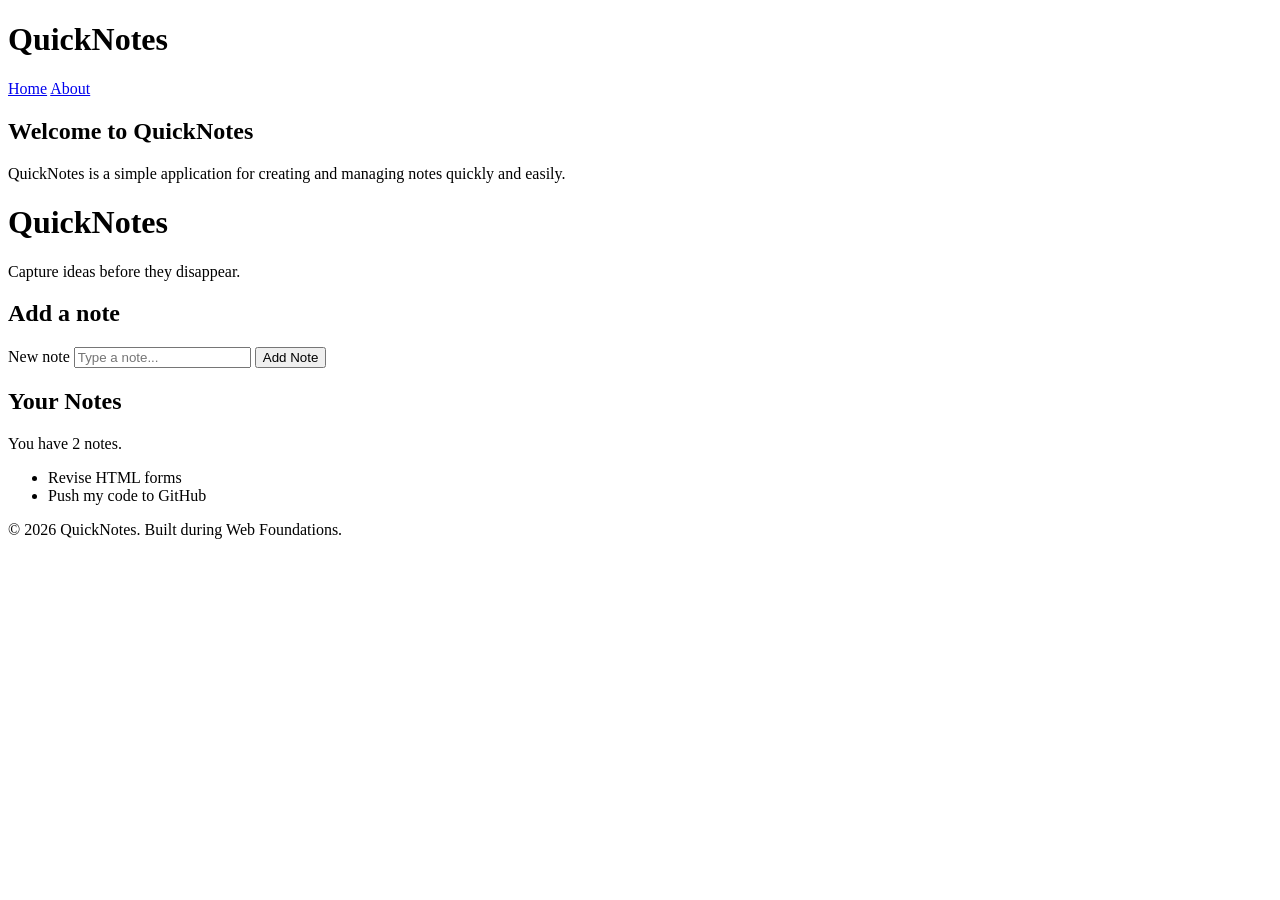
<file: day1/index.html>
<!DOCTYPE html>
<html lang="en">
<head>
    <meta charset="UTF-8">
    <meta name="viewport" content="width=device-width, initial-scale=1.0">
    <title>QuickNotes</title>
</head>
<body>

    <header>
        <h1>QuickNotes</h1>

        <nav>
            <a href="index.html">Home</a>
            <a href="about.html">About</a>
        </nav>
    </header>

    <main>
        <h2>Welcome to QuickNotes</h2>
        <p>
            QuickNotes is a simple application for creating and managing
            notes quickly and easily.
        </p>
    </main>

</body>
</html>
            <h1>QuickNotes</h1>
            <p> Capture ideas before they disappear. </p>
        </header>

        <main>  
            <section>   
                <h2>Add a note</h2>
                <form id="note-form">
                    <label for="note-input">New note</label>
                    <input type="text" id="note-input" placeholder="Type a note..." />
                    <button type="submit">Add Note</button>
                </form>
            </section>

            <section>
                <h2>Your Notes</h2>
                <p id="note-count">You have 2 notes.</p>
                <ul id="notes-list">
                    <li>Revise HTML forms</li>
                    <li>Push my code to GitHub</li>
                </ul>
            </section>
        </main>

        <footer>
            <p>&copy; 2026 QuickNotes. Built during Web Foundations. </p>
        </footer>
    </body>
 </html>
</file>
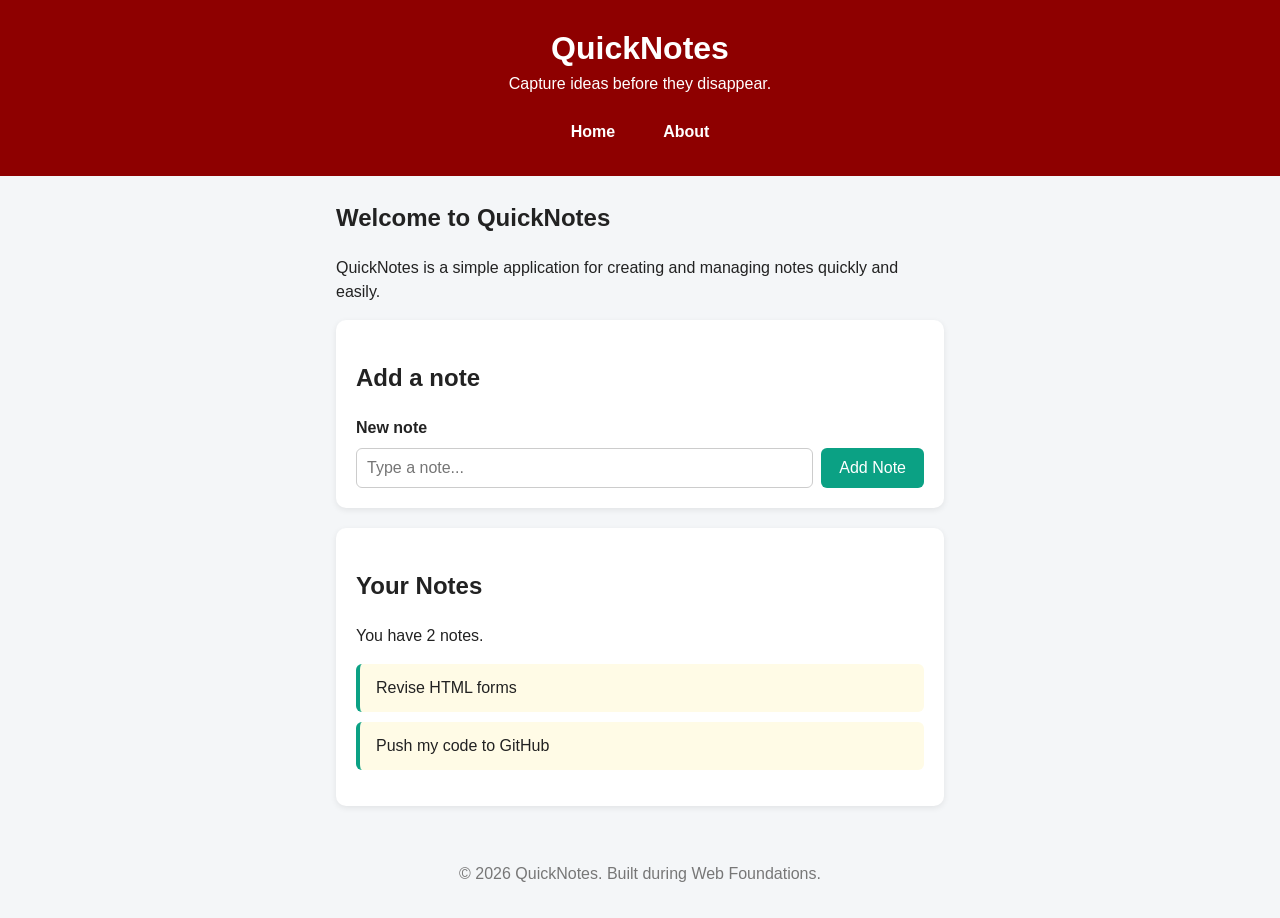
<file: day2/index.html>
<!DOCTYPE html>
<html lang="en">
<head>
    <meta charset="UTF-8">
    <meta name="viewport" content="width=device-width, initial-scale=1.0">
    <link rel="stylesheet" href="style.css">
    <title>QuickNotes</title>
</head>
<body>

    <header>
        <h1>QuickNotes</h1>
        <p>Capture ideas before they disappear.</p>

        <nav>
            <a href="index.html">Home</a>
            <a href="about.html">About</a>
        </nav>
    </header>

    <main>
        <h2>Welcome to QuickNotes</h2>
        <p>
            QuickNotes is a simple application for creating and managing
            notes quickly and easily.
        </p>

        <section>
            <h2>Add a note</h2>
            <form id="note-form">
                <label for="note-input">New note</label>
                <input type="text" id="note-input" placeholder="Type a note..." />
                <button type="submit">Add Note</button>
            </form>
        </section>

        <section>
            <h2>Your Notes</h2>
            <p id="note-count">You have 2 notes.</p>
            <ul id="notes-list">
                <li class="note">Revise HTML forms</li>
                <li class="note">Push my code to GitHub</li>
            </ul>
        </section>
    </main>

    <footer>
        <p>&copy; 2026 QuickNotes. Built during Web Foundations.</p>
    </footer>

</body>
</html>
</file>
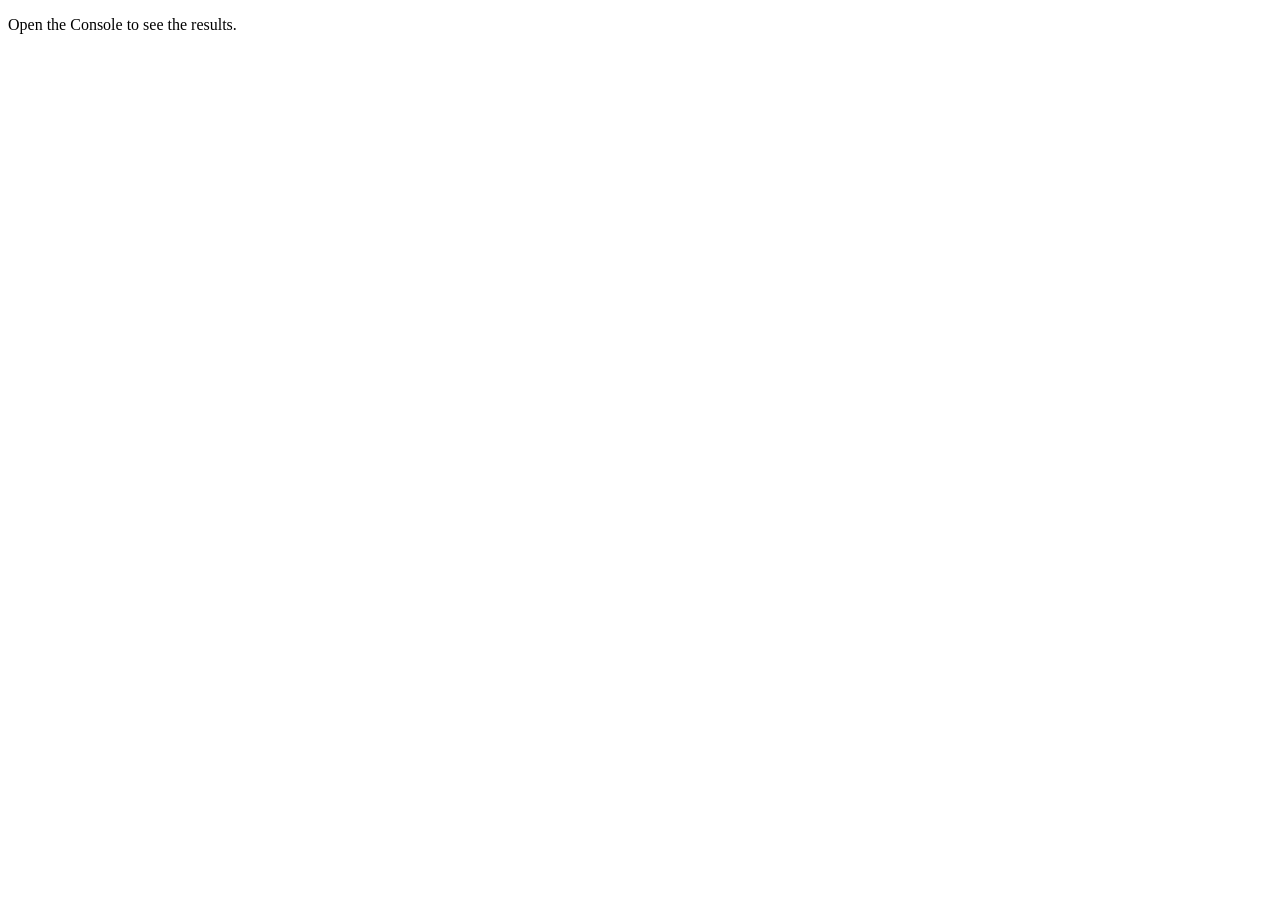
<file: day3/index.html>
<!DOCTYPE html>
<html lang="en">
<head>
    <meta charset="UTF-8">
    <meta name="viewport" content="width=device-width, initial-scale=1.0">
    <title>Notes Toolkit</title>
    <script src="script.js" defer></script>
</head>
<body>
    <p>Open the Console to see the results.</p>
</body>
</html>
</file>
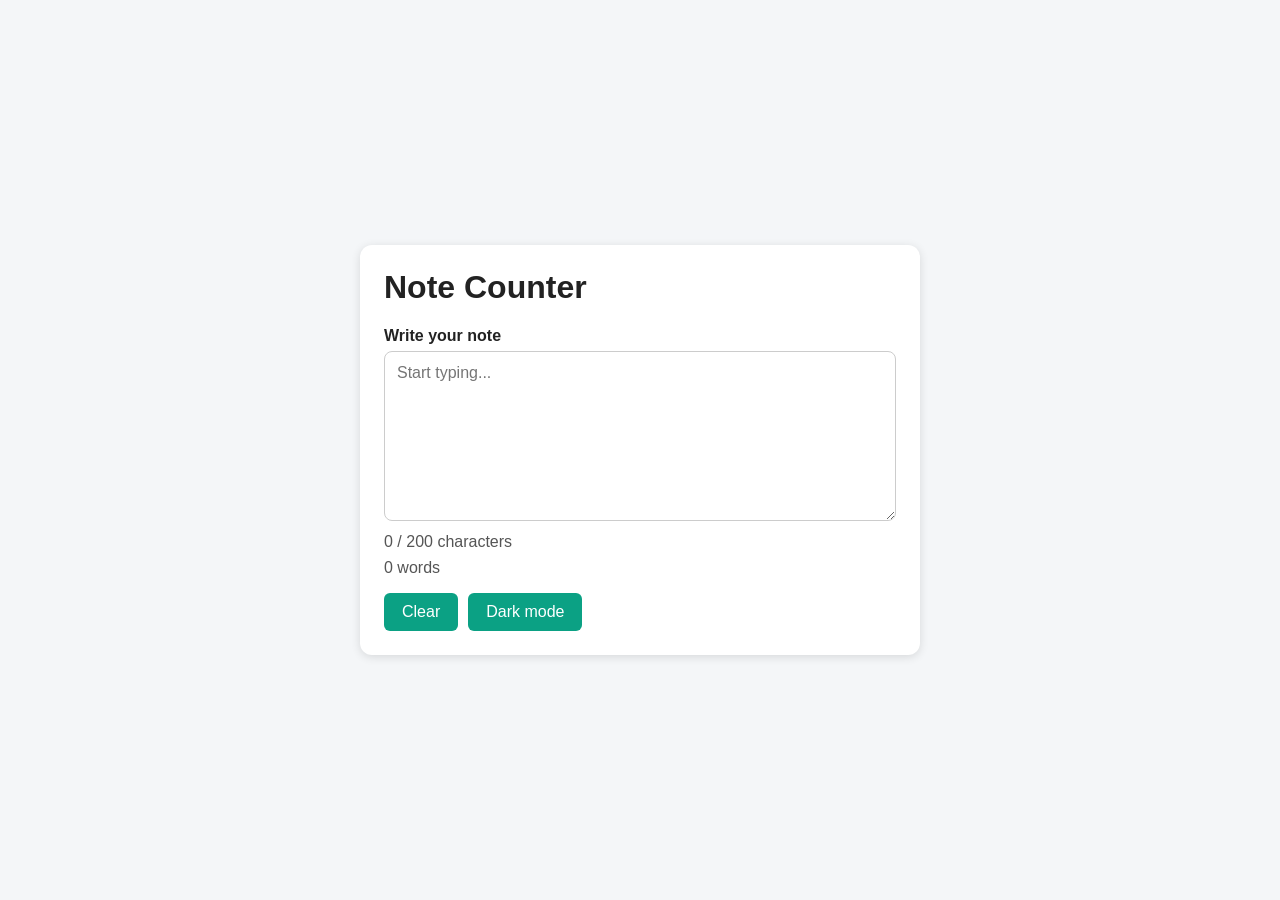
<file: day4/index.html>
<!DOCTYPE html>
<html lang="en">
<head>
    <meta charset="UTF-8">
    <meta name="viewport" content="width=device-width, initial-scale=1.0">
    <title>Note Counter</title>
    <link rel="stylesheet" href="style.css">
    <script src="script.js" defer></script>
</head>
<body>

    <main class="card">
        <h1>Note Counter</h1>

        <label for="note-text">Write your note</label>
        <textarea id="note-text" rows="8" placeholder="Start typing..."></textarea>

        <p id="char-count">0 / 200 characters</p>
        <p id="word-count">0 words</p>

        <div class="buttons">
            <button id="clear-btn" type="button">Clear</button>
            <button id="theme-toggle" type="button">Dark mode</button>
        </div>
    </main>

</body>
</html>
</file>
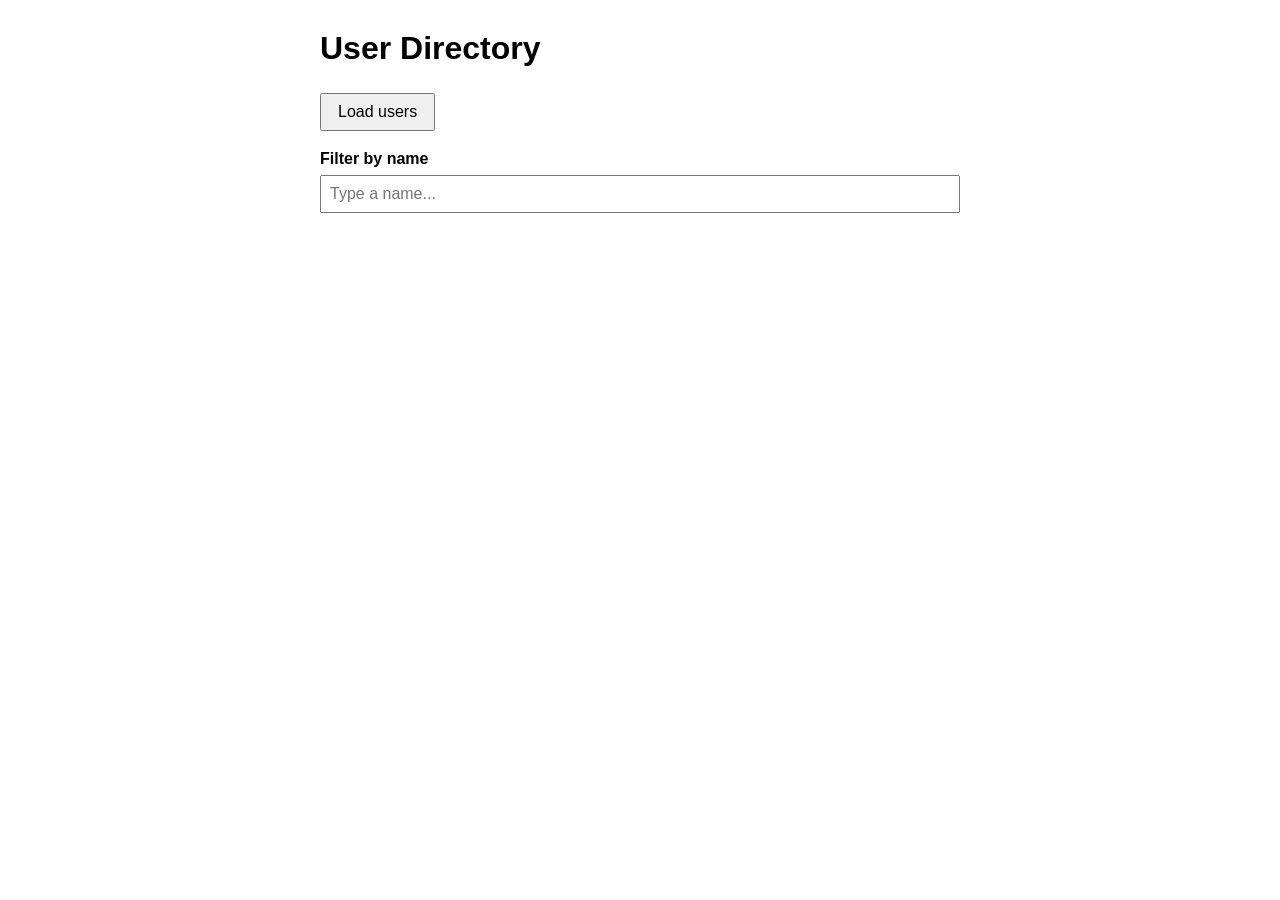
<file: day5/index.html>
<!DOCTYPE html>
<html lang="en">
<head>
    <meta charset="UTF-8">
    <meta name="viewport" content="width=device-width, initial-scale=1.0">
    <title>User Directory</title>
    <script src="users.js" defer></script>
    <style>
        body { font-family: "Segoe UI", Arial, sans-serif; max-width: 640px; margin: 24px auto; padding: 0 16px; line-height: 1.5; }
        label { display: block; font-weight: bold; margin: 16px 0 4px; }
        input { padding: 8px; width: 100%; box-sizing: border-box; font-size: 1rem; }
        button { padding: 8px 16px; font-size: 1rem; cursor: pointer; }
        button:disabled { cursor: not-allowed; opacity: 0.6; }
        #users-list { list-style: none; padding: 0; }
        .user-card { border: 1px solid #ccc; border-radius: 8px; padding: 12px 16px; margin-bottom: 10px; }
        .user-card h2 { margin: 0 0 4px; font-size: 1.1rem; }
        .user-card p { margin: 0; color: #444; }
        .error { color: #c0392b; font-weight: bold; }
    </style>
</head>
<body>

    <h1>User Directory</h1>

    <button id="load-users" type="button">Load users</button>

    <label for="filter-input">Filter by name</label>
    <input type="text" id="filter-input" placeholder="Type a name...">

    <p id="status"></p>
    <ul id="users-list"></ul>

</body>
</html>
</file>
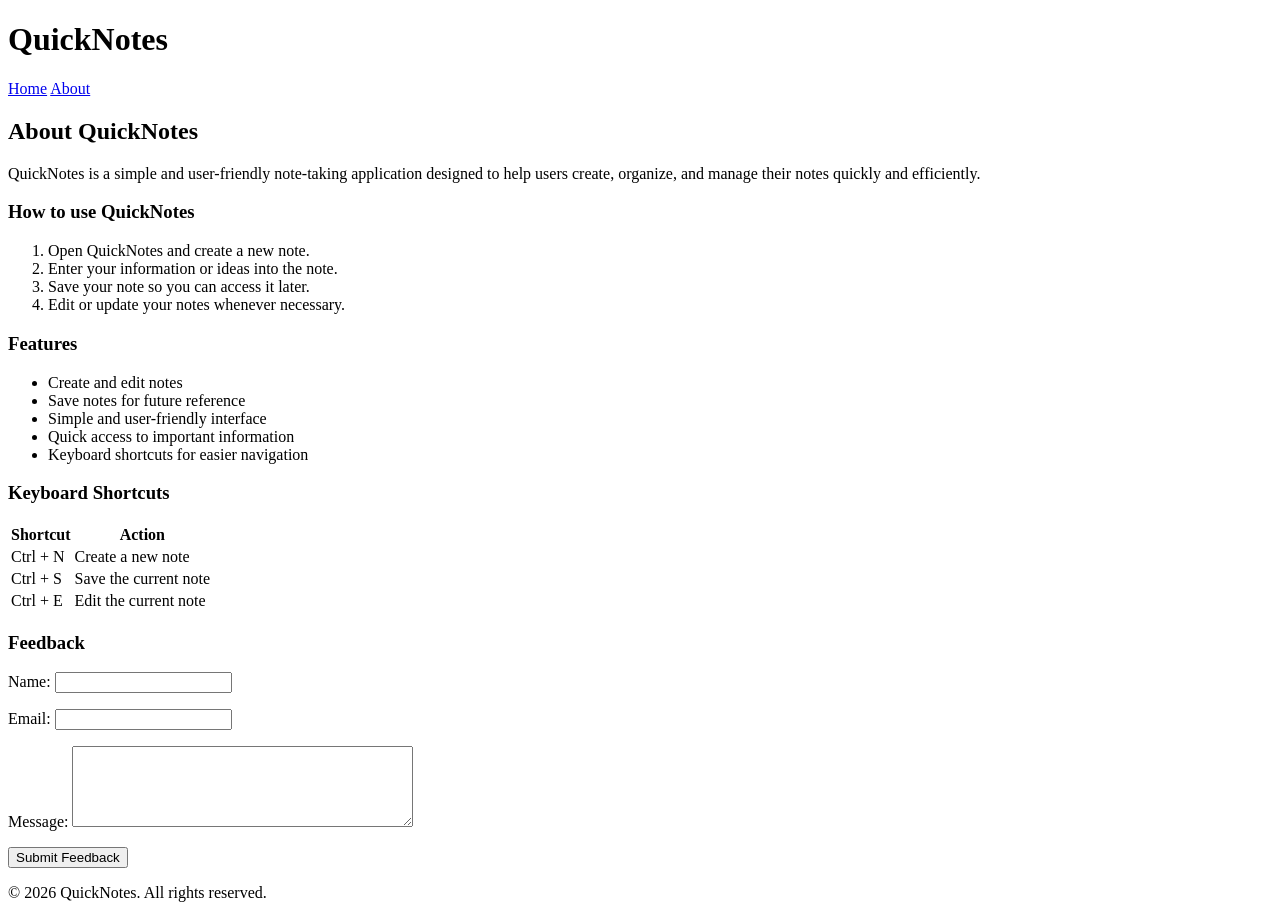
<file: day1/about.html>
<!DOCTYPE html>
<html lang="en">
<head>
    <meta charset="UTF-8">
    <meta name="viewport" content="width=device-width, initial-scale=1.0">
    <title>About QuickNotes</title>
</head>
<body>

    <header>
        <h1>QuickNotes</h1>

        <nav>
            <a href="index.html">Home</a>
            <a href="about.html">About</a>
        </nav>
    </header>

    <main>

        <h2>About QuickNotes</h2>

        <p>
            QuickNotes is a simple and user-friendly note-taking application
            designed to help users create, organize, and manage their notes
            quickly and efficiently.
        </p>

        <section>
            <h3>How to use QuickNotes</h3>

            <ol>
                <li>Open QuickNotes and create a new note.</li>
                <li>Enter your information or ideas into the note.</li>
                <li>Save your note so you can access it later.</li>
                <li>Edit or update your notes whenever necessary.</li>
            </ol>
        </section>

        <section>
            <h3>Features</h3>

            <ul>
                <li>Create and edit notes</li>
                <li>Save notes for future reference</li>
                <li>Simple and user-friendly interface</li>
                <li>Quick access to important information</li>
                <li>Keyboard shortcuts for easier navigation</li>
            </ul>
        </section>

        <section>
            <h3>Keyboard Shortcuts</h3>

            <table>
                <thead>
                    <tr>
                        <th>Shortcut</th>
                        <th>Action</th>
                    </tr>
                </thead>
                <tbody>
                    <tr>
                        <td>Ctrl + N</td>
                        <td>Create a new note</td>
                    </tr>
                    <tr>
                        <td>Ctrl + S</td>
                        <td>Save the current note</td>
                    </tr>
                    <tr>
                        <td>Ctrl + E</td>
                        <td>Edit the current note</td>
                    </tr>
                </tbody>
            </table>
        </section>

        <section>
            <h3>Feedback</h3>

            <form action="#" method="post">

                <p>
                    <label for="name">Name:</label>
                    <input type="text" id="name" name="name" required>
                </p>

                <p>
                    <label for="email">Email:</label>
                    <input type="email" id="email" name="email" required>
                </p>

                <p>
                    <label for="message">Message:</label>
                    <textarea id="message" name="message" rows="5" cols="40" required></textarea>
                </p>

                <p>
                    <button type="submit">Submit Feedback</button>
                </p>

            </form>
        </section>

    </main>

    <footer>
        <p>&copy; 2026 QuickNotes. All rights reserved.</p>
    </footer>

</body>
</html>
</file>
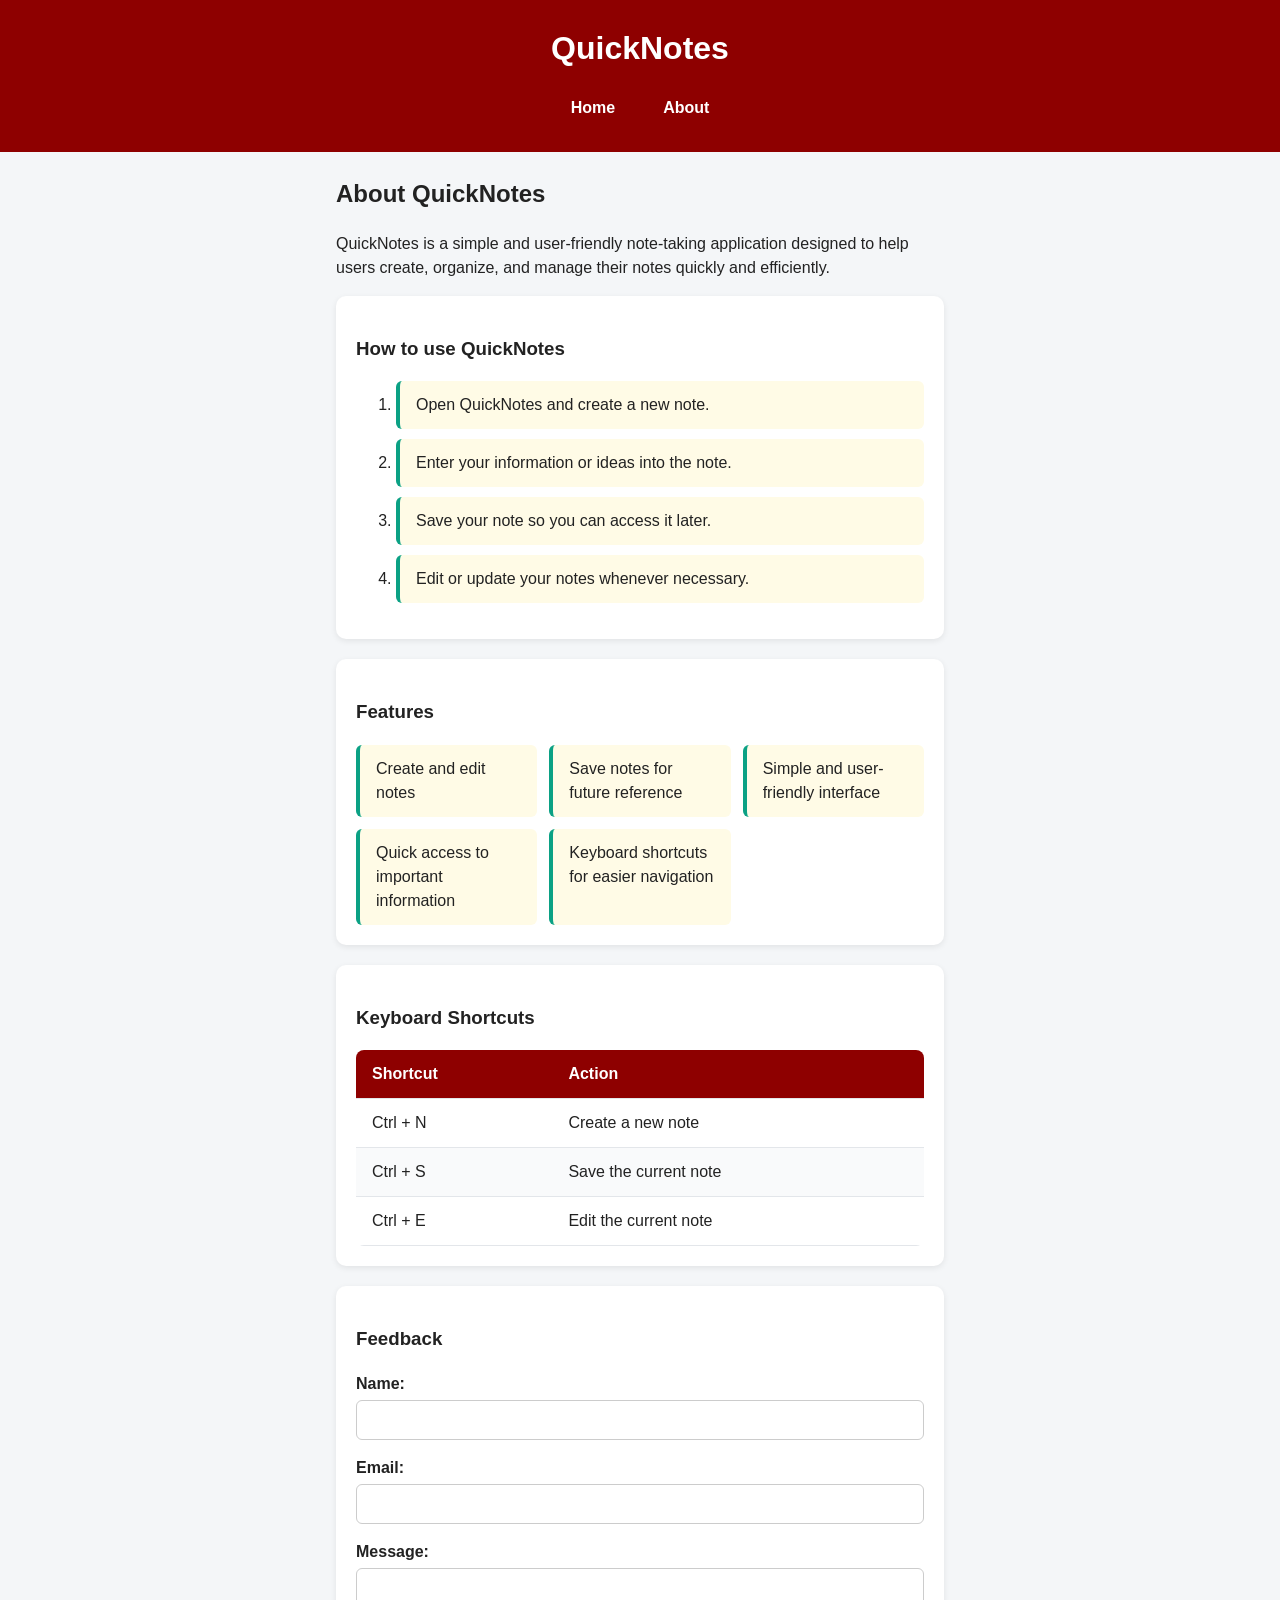
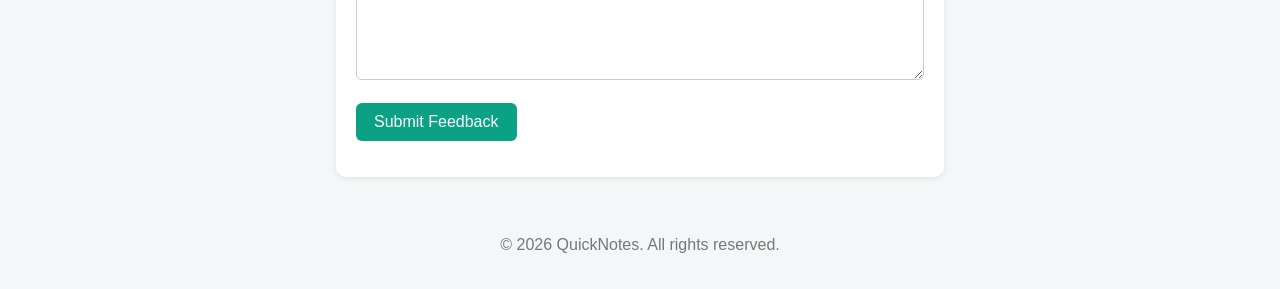
<file: day2/about.html>
<!DOCTYPE html>
<html lang="en">
<head>
    <meta charset="UTF-8">
    <meta name="viewport" content="width=device-width, initial-scale=1.0">
    <link rel="stylesheet" href="style.css">
    <title>About QuickNotes</title>
</head>
<body>

    <header>
        <h1>QuickNotes</h1>

        <nav>
            <a href="index.html">Home</a>
            <a href="about.html">About</a>
        </nav>
    </header>

    <main>

        <h2>About QuickNotes</h2>

        <p>
            QuickNotes is a simple and user-friendly note-taking application
            designed to help users create, organize, and manage their notes
            quickly and efficiently.
        </p>

        <section>
            <h3>How to use QuickNotes</h3>

            <ol>
                <li class="note">Open QuickNotes and create a new note.</li>
                <li class="note">Enter your information or ideas into the note.</li>
                <li class="note">Save your note so you can access it later.</li>
                <li class="note">Edit or update your notes whenever necessary.</li>
            </ol>
        </section>

        <section>
            <h3>Features</h3>

            <ul class="features-grid">
                <li class="note">Create and edit notes</li>
                <li class="note">Save notes for future reference</li>
                <li class="note">Simple and user-friendly interface</li>
                <li class="note">Quick access to important information</li>
                <li class="note">Keyboard shortcuts for easier navigation</li>
            </ul>
        </section>

        <section>
            <h3>Keyboard Shortcuts</h3>

            <table>
                <thead>
                    <tr>
                        <th>Shortcut</th>
                        <th>Action</th>
                    </tr>
                </thead>
                <tbody>
                    <tr>
                        <td>Ctrl + N</td>
                        <td>Create a new note</td>
                    </tr>
                    <tr>
                        <td>Ctrl + S</td>
                        <td>Save the current note</td>
                    </tr>
                    <tr>
                        <td>Ctrl + E</td>
                        <td>Edit the current note</td>
                    </tr>
                </tbody>
            </table>
        </section>

        <section>
            <h3>Feedback</h3>

            <form id="feedback-form" action="#" method="post">

                <p>
                    <label for="name">Name:</label>
                    <input type="text" id="name" name="name" required>
                </p>

                <p>
                    <label for="email">Email:</label>
                    <input type="email" id="email" name="email" required>
                </p>

                <p>
                    <label for="message">Message:</label>
                    <textarea id="message" name="message" rows="5" cols="40" required></textarea>
                </p>

                <p>
                    <button type="submit">Submit Feedback</button>
                </p>

            </form>
        </section>

    </main>

    <footer>
        <p>&copy; 2026 QuickNotes. All rights reserved.</p>
    </footer>

</body>
</html>
</file>
<file: day2/style.css>
/* 1. Reset: predictable sizing and no default body margin */
*,
*::before,
*::after {
  box-sizing: border-box;
}

body {
  margin: 0;
  font-family: "Segoe UI", Arial, sans-serif;
  background-color: #f4f6f8;
  color: #222;
  line-height: 1.5;
}

/* 2. Header */
header {
  background-color: #8e0000;
  color: white;
  text-align: center;
  padding: 24px 16px;
}

header h1,
header p {
  margin: 0;
  padding: 0;
}

/* 2b. Navigation: centred Flexbox row with spacing and hover transition */
nav {
  display: flex;
  justify-content: center;
  align-items: center;
  flex-wrap: wrap;
  gap: 16px;
  margin-top: 16px;
}

nav a {
  color: white;
  text-decoration: none;
  font-weight: 600;
  padding: 8px 16px;
  border-radius: 6px;
  transition: background-color 0.3s ease, color 0.3s ease;
}

nav a:hover,
nav a:focus-visible {
  background-color: rgba(255, 255, 255, 0.2);
  color: #ffe9a8;
}

/* 3. Centre the main content and limit its width */
main {
  max-width: 640px;
  margin: 24px auto;   /* auto left/right margins centre a block */
  padding: 0 16px;
}

section {
  background: white;
  padding: 20px;
  border-radius: 10px;
  margin-bottom: 20px;
  box-shadow: 0 2px 6px rgba(0, 0, 0, 0.08);
}

/* 4. Form layout with Flexbox (Add a note) */
#note-form {
  display: flex;
  gap: 8px;
  flex-wrap: wrap;
}

#note-form label {
  width: 100%;          /* label on its own line */
  font-weight: bold;
}

#note-input {
  flex: 1;
  padding: 10px;
  border: 1px solid #ccc;
  border-radius: 6px;
  font-size: 1rem;
}

button {
  background-color: #0ba184;
  color: white;
  border: none;
  padding: 10px 18px;
  border-radius: 6px;
  font-size: 1rem;
  cursor: pointer;
  transition: background-color 0.3s ease;
}

button:hover {
  background-color: #088a70;
}

/* 5. Notes list */
#notes-list {
  list-style: none;     /* remove bullet points */
  padding: 0;
}

.note {
  background-color: #fffbe6;
  border-left: 4px solid #0ba184;
  padding: 12px 16px;
  margin-bottom: 10px;
  border-radius: 6px;
}

/* 6. Features: responsive CSS Grid (about.html) */
.features-grid {
  list-style: none;
  padding: 0;
  margin: 0;
  display: grid;
  grid-template-columns: repeat(auto-fit, minmax(180px, 1fr));
  gap: 12px;
}

.features-grid .note {
  margin-bottom: 0;     /* the grid gap handles spacing */
}

/* 7. Keyboard shortcuts table (about.html) */
table {
  width: 100%;
  border-collapse: collapse;
  overflow: hidden;
  border-radius: 8px;
}

th,
td {
  padding: 12px 16px;
  text-align: left;
  border-bottom: 1px solid #e3e6ea;
}

thead th {
  background-color: #8e0000;
  color: white;
}

tbody tr:nth-child(even) {
  background-color: #f9fafb;
}

tbody tr:hover {
  background-color: #fffbe6;
}

/* 8. Feedback form fields (about.html) */
#feedback-form label {
  display: block;
  font-weight: bold;
  margin-bottom: 4px;
}

#feedback-form input,
#feedback-form textarea {
  width: 100%;
  padding: 10px;
  border: 1px solid #ccc;
  border-radius: 6px;
  font-family: inherit;
  font-size: 1rem;
}

#feedback-form textarea {
  resize: vertical;
}

#feedback-form input:focus,
#feedback-form textarea:focus,
#note-input:focus {
  outline: 2px solid #0ba184;
  outline-offset: 1px;
  border-color: #0ba184;
}

/* 9. Footer */
footer {
  text-align: center;
  color: #777;
  padding: 16px;
}

/* 10. Phones */
@media (max-width: 600px) {
  #note-form {
    flex-direction: column;
  }
}
</file>
<file: day4/style.css>
/* 1. Colours live in variables, so a theme is just a different set of values */
:root {
  --bg: #f4f6f8;
  --card-bg: #ffffff;
  --text: #222222;
  --muted: #555555;
  --border: #cccccc;
  --accent: #0ba184;
  --accent-hover: #088a70;
  --button-text: #ffffff;
  --warning: #d35400;   /* orange */
  --danger: #c0392b;    /* red */
}

/* 2. Dark theme: only the variables change, no other rules needed */
body.dark {
  --bg: #121417;
  --card-bg: #1e2227;
  --text: #e8eaed;
  --muted: #a0a6ad;
  --border: #3a4048;
  --accent: #14b896;
  --accent-hover: #3fd0b0;
  --button-text: #0b1210;
  --warning: #ff9f43;   /* lighter orange, readable on dark */
  --danger: #ff6b6b;    /* lighter red, readable on dark */
}

/* 3. Layout and components (all colours come from the variables) */
*,
*::before,
*::after {
  box-sizing: border-box;
}

body {
  margin: 0;
  min-height: 100vh;
  display: flex;
  align-items: center;
  justify-content: center;
  padding: 16px;
  font-family: "Segoe UI", Arial, sans-serif;
  background-color: var(--bg);
  color: var(--text);
  transition: background-color 0.3s ease, color 0.3s ease;
}

.card {
  width: 100%;
  max-width: 560px;
  background-color: var(--card-bg);
  padding: 24px;
  border-radius: 12px;
  box-shadow: 0 2px 10px rgba(0, 0, 0, 0.12);
}

h1 {
  margin-top: 0;
}

label {
  display: block;
  font-weight: bold;
  margin-bottom: 6px;
}

textarea {
  width: 100%;
  padding: 12px;
  font-family: inherit;
  font-size: 1rem;
  color: var(--text);
  background-color: var(--card-bg);
  border: 1px solid var(--border);
  border-radius: 8px;
  resize: vertical;
}

textarea:focus {
  outline: 2px solid var(--accent);
  outline-offset: 1px;
}

#char-count,
#word-count {
  margin: 8px 0 0;
  color: var(--muted);
}

/* 4. Character counter states (over comes last so it wins over warning) */
.warning {
  color: var(--warning);
}

.over {
  color: var(--danger);
  font-weight: bold;
}

.buttons {
  display: flex;
  gap: 10px;
  margin-top: 16px;
}

button {
  background-color: var(--accent);
  color: var(--button-text);
  border: none;
  padding: 10px 18px;
  border-radius: 6px;
  font-size: 1rem;
  cursor: pointer;
  transition: background-color 0.3s ease;
}

button:hover {
  background-color: var(--accent-hover);
}
</file>
